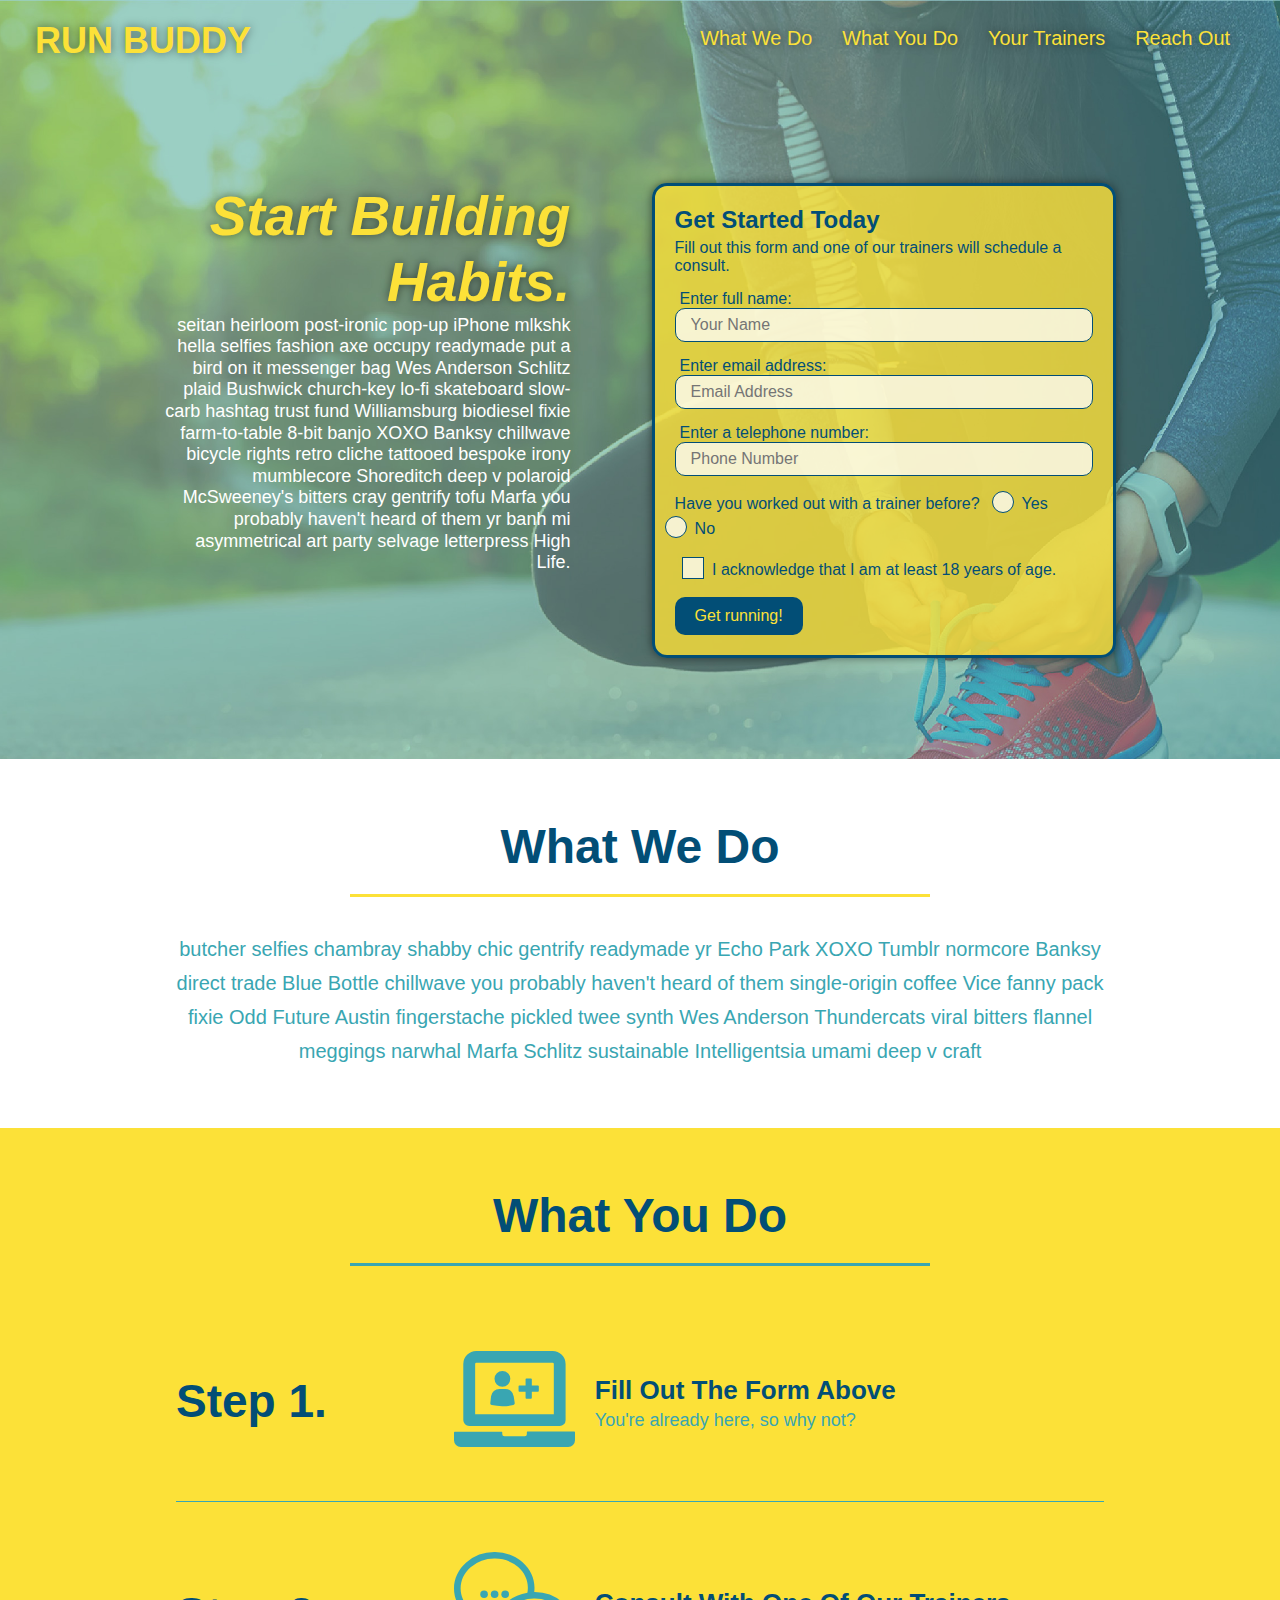
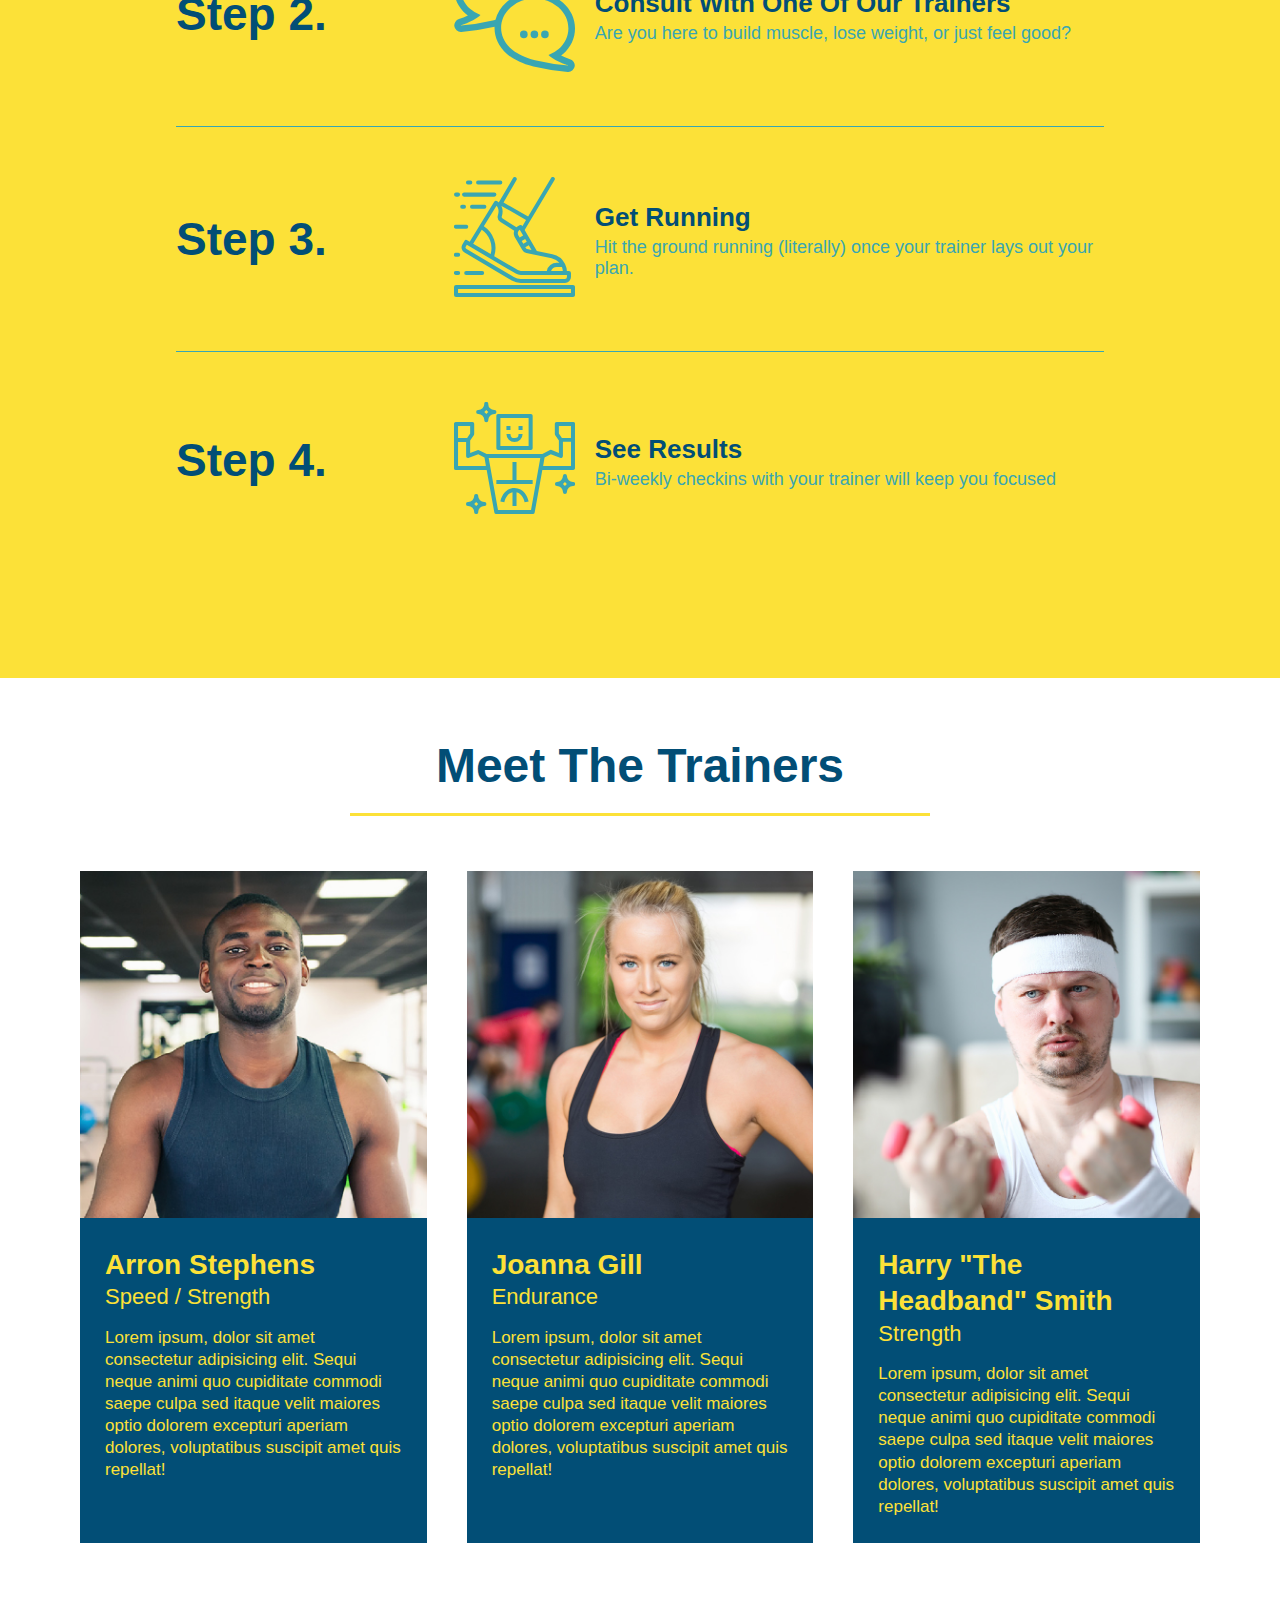
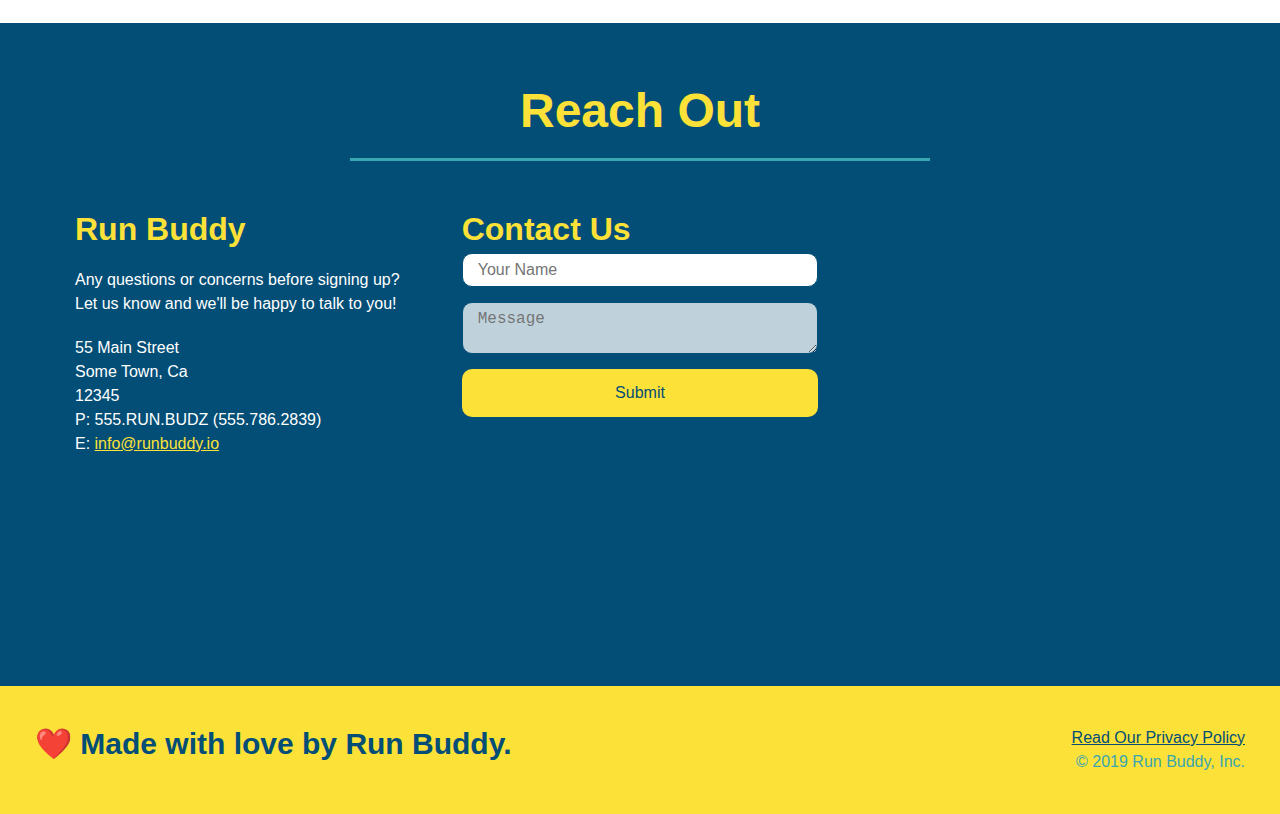
<file: index.html>
<!DOCTYPE html>
<html lang="en">
  <head>
    <meta name="viewport" content="width=device-width, initial-scale=1.0" />
    <meta charset="UTF-8" />
    <link rel="stylesheet" href="./assets/css/style.css">
    <title>Run Buddy</title>
  </head>
  <body>
    <!-- navigation tags - block level element -->
    <header>
      <h1>
        <a href="/">RUN BUDDY</a>
      </h1>
      <nav>
        <ul>
          <li>
            <a href="#what-we-do">What We Do</a>
          </li>
          <li>
            <a href="#what-you-do">What You Do</a>
          </li>
          <li>
            <a href="#your-trainers">Your Trainers</a>
          </li>
          <li>
            <a href="#reach-out">Reach Out</a>
          </li>
          
        </ul>
      </nav>
    </header>
    <!-- end navigation -->

    <!-- hero/jumbotron -->
    <section class="hero">
      <div class="hero-cta">
        <h2>Start Building Habits.</h2>
        <p>
          seitan heirloom post-ironic pop-up iPhone mlkshk hella selfies fashion axe occupy readymade put a bird on it
          messenger bag Wes Anderson Schlitz plaid Bushwick church-key lo-fi skateboard slow-carb hashtag trust fund
          Williamsburg biodiesel fixie farm-to-table 8-bit banjo XOXO Banksy chillwave bicycle rights retro cliche
          tattooed bespoke irony mumblecore Shoreditch deep v polaroid McSweeney's bitters cray gentrify tofu Marfa you
          probably haven't heard of them yr banh mi asymmetrical art party selvage letterpress High Life.
        </p>
      </div>

      <div class="hero-form">
        <h3>Get Started Today</h3>
        <p>Fill out this form and one of our trainers will schedule a consult.</p>
        <form>
          <label for="name">Enter full name:</label>
          <input type="text" placeholder="Your Name" id="name" name="name" class="form-input" />
          <label for="email">Enter email address:</label>
          <input type="email" placeholder="Email Address" id="email" name="email" class="form-input" />
          <label for="phone">Enter a telephone number:</label>
          <input type="tel" placeholder="Phone Number" name="phone" id="phone" class="form-input" />
        
         <p>
           Have you worked out with a trainer before? 
           <span class="radio-wrapper">
             <input type="radio" name="trainer-confirm" id="trainer-yes" />
             <label for="trainer-yes">Yes</label>
           </span>
           <span class="radio-wrapper">
             <input type="radio" name="trainer-confirm" id="trainer-no" />
             <label for="trainer-no">No</label>
           </span>
         </p>
         <p>
           <span class="checkbox-wrapper">
             <input type="checkbox" name="age-confirm" id="checkbox" />
             <label for="checkbox">I acknowledge that I am at least 18 years of age.</label>
           </span>
          </p>  
          
          <button type="submit">
            Get running!
          </button>
        </form>
      </div>
    </section>
    <!-- end header -->

    <!-- "what we do" start - <section> -->
    <section id="what-we-do" class="intro">
      <div class="flex-row">
        <h2 class="section-title primary-border">
          What We Do
        </h2>
      </div>
      <div class="flex-row">
        <p>
          butcher selfies chambray shabby chic gentrify readymade yr Echo Park XOXO Tumblr normcore Banksy direct trade  Blue Bottle chillwave you probably haven't heard of them single-origin coffee Vice fanny pack fixie Odd Future Austin fingerstache pickled twee synth Wes Anderson Thundercats viral bitters flannel meggings narwhal Marfa Schlitz sustainable Intelligentsia umami deep v craft
        </p>
      </div>
    </section>
    <!-- end "what we do" -->

    <!-- "what you do" start -->
    <section id="what-you-do" class="steps">
      <div class="flex-row">
        <h2 class="section-title secondary-border">
          What You Do
        </h2> 
      </div>
      <div class="step">
        <h3>Step 1.</h3>
        <div class="step-info">
          <div class="step-img">
            <img src="./assets/images/step-1.svg" alt="" />
          </div>
          <div class="step-text">
            <h4>Fill Out The Form Above</h4>
            <p>You're already here, so why not?</p>
          </div>
        </div>
      </div>
      <div class="step">
        <h3>Step 2.</h3>
        <div class="step-info">
          <div class="step-img">
            <img src="./assets/images/step-2.svg" alt="" />
          </div>
          <div class="step-text">
            <h4>Consult With One Of Our Trainers</h4>
            <p>Are you here to build muscle, lose weight, or just feel good?</p>
          </div>
        </div>
      </div>
      <div class="step">
        <h3>Step 3.</h3>
        <div class="step-info">
          <div class="step-img">
            <img src="./assets/images/step-3.svg" alt="" />
          </div>
          <div class="step-text">
            <h4>Get Running</h4>
            <p>Hit the ground running (literally) once your trainer lays out your plan.</p>
          </div>
        </div>
      </div>
      <div class="step">
        <h3>Step 4.</h3>
        <div class="step-info">
          <div class="step-img">
            <img src="./assets/images/step-4.svg" alt="" />
          </div>
          <div class="step-text">
            <h4>See Results</h4>
            <p>Bi-weekly checkins with your trainer will keep you focused</p>
          </div>
        </div>
      </div>
    </section>
    <!-- "what you do" end -->

    <!-- "meet the trainers" start -->
    <section id="your-trainers">
      <div class="flex-row">
        <h2 class="section-title primary-border">
          Meet The Trainers
        </h2>
      </div>

      <div class="trainers">
        <article class="trainer">
          <img src="./assets/images/trainer-1.jpg" alt="Arron Stephens in his workout clothes, ready to pump iron" />
          <div class="trainer-bio">
            <h3 class="trainer-name">Arron Stephens</h3>
            <h4 class="trainer-role">Speed / Strength</h4>
            <p>Lorem ipsum, dolor sit amet consectetur adipisicing elit. Sequi neque animi quo cupiditate commodi saepe culpa sed itaque velit maiores optio dolorem excepturi aperiam dolores, voluptatibus suscipit amet quis repellat!</p>
          </div>
        </article>

        <article class="trainer">
          <img src="./assets/images/trainer-2.jpg" alt="Joanna Gill cooling off after a work out" />
          <div class="trainer-bio">
            <h3 class="trainer-name">Joanna Gill</h3>
            <h4 class="trainer-role">Endurance</h4>
            <p>Lorem ipsum, dolor sit amet consectetur adipisicing elit. Sequi neque animi quo cupiditate commodi saepe culpa sed itaque velit maiores optio dolorem excepturi aperiam dolores, voluptatibus suscipit amet quis repellat!</p>
            </div>
          </article>

        <article class="trainer">
          <img src="./assets/images/trainer-3.jpg" alt="Harry Smith wearing a headband and lifting comically small pink weights" />
          <div class="trainer-bio">
            <h3 class="trainer-name">Harry "The Headband" Smith</h3>
            <h4 class="trainer-role">Strength</h4>
            <p>Lorem ipsum, dolor sit amet consectetur adipisicing elit. Sequi neque animi quo cupiditate commodi saepe culpa sed itaque velit maiores optio dolorem excepturi aperiam dolores, voluptatibus suscipit amet quis repellat!</p>
          </div>
        </article>
      </div>
    </section>
    <!-- "meet the trainers" end -->

    <!-- "reach out" start -->
    <section id="reach-out" class="contact">
      <div class="flex-row">
        <h2 class="section-title secondary-border">
          Reach Out
        </h2>
      </div>

      <div class="contact-info">
        <div>
          <h3>Run Buddy</h3>
          <p>
            Any questions or concerns before signing up? 
            <br/>
            Let us know and we'll be happy to talk to you!
          </p>

          <address>
            55 Main Street <br/>
            Some Town, Ca <br/>
            12345<br/>
            P: 555.RUN.BUDZ (555.786.2839)<br/>
            E: <a href="mailto:info@runbuddy.io">info@runbuddy.io</a>
          </address>
          
        </div>

        <div class="contact-form">
          <h3>Contact Us</h3>
          <form>
            <label for="contact-name"></label>
            <input type="text" id="contact-name" placeholder="Your Name" />
        
            <label for="contact-message"></label>
            <textarea id="contact-message" placeholder="Message"></textarea>
        
            <button type="submit">Submit</button>
          </form>
        </div>
        
        <iframe
          src="https://www.google.com/maps/embed?pb=!1m14!1m12!1m3!1d12182.30520634488!2d-74.0652613!3d40.2407219!2m3!1f0!2f0!3f0!3m2!1i1024!2i768!4f13.1!5e0!3m2!1sen!2sus!4v1561060983193!5m2!1sen!2sus"
          frameborder="0" style="border:0" allowfullscreen>
        </iframe>
      </div>
    </section>
    <!-- "reach out" end -->

    <!-- footer -->
    <footer>
      <h2>❤️ Made with love by Run Buddy.</h2>
      <div>
        <a href="./privacy-policy.html">Read Our Privacy Policy</a><br/>
        &copy; 2019 Run Buddy, Inc.
      </div>
    </footer>
    <!-- footer end -->
  </body>
</html>
</file>
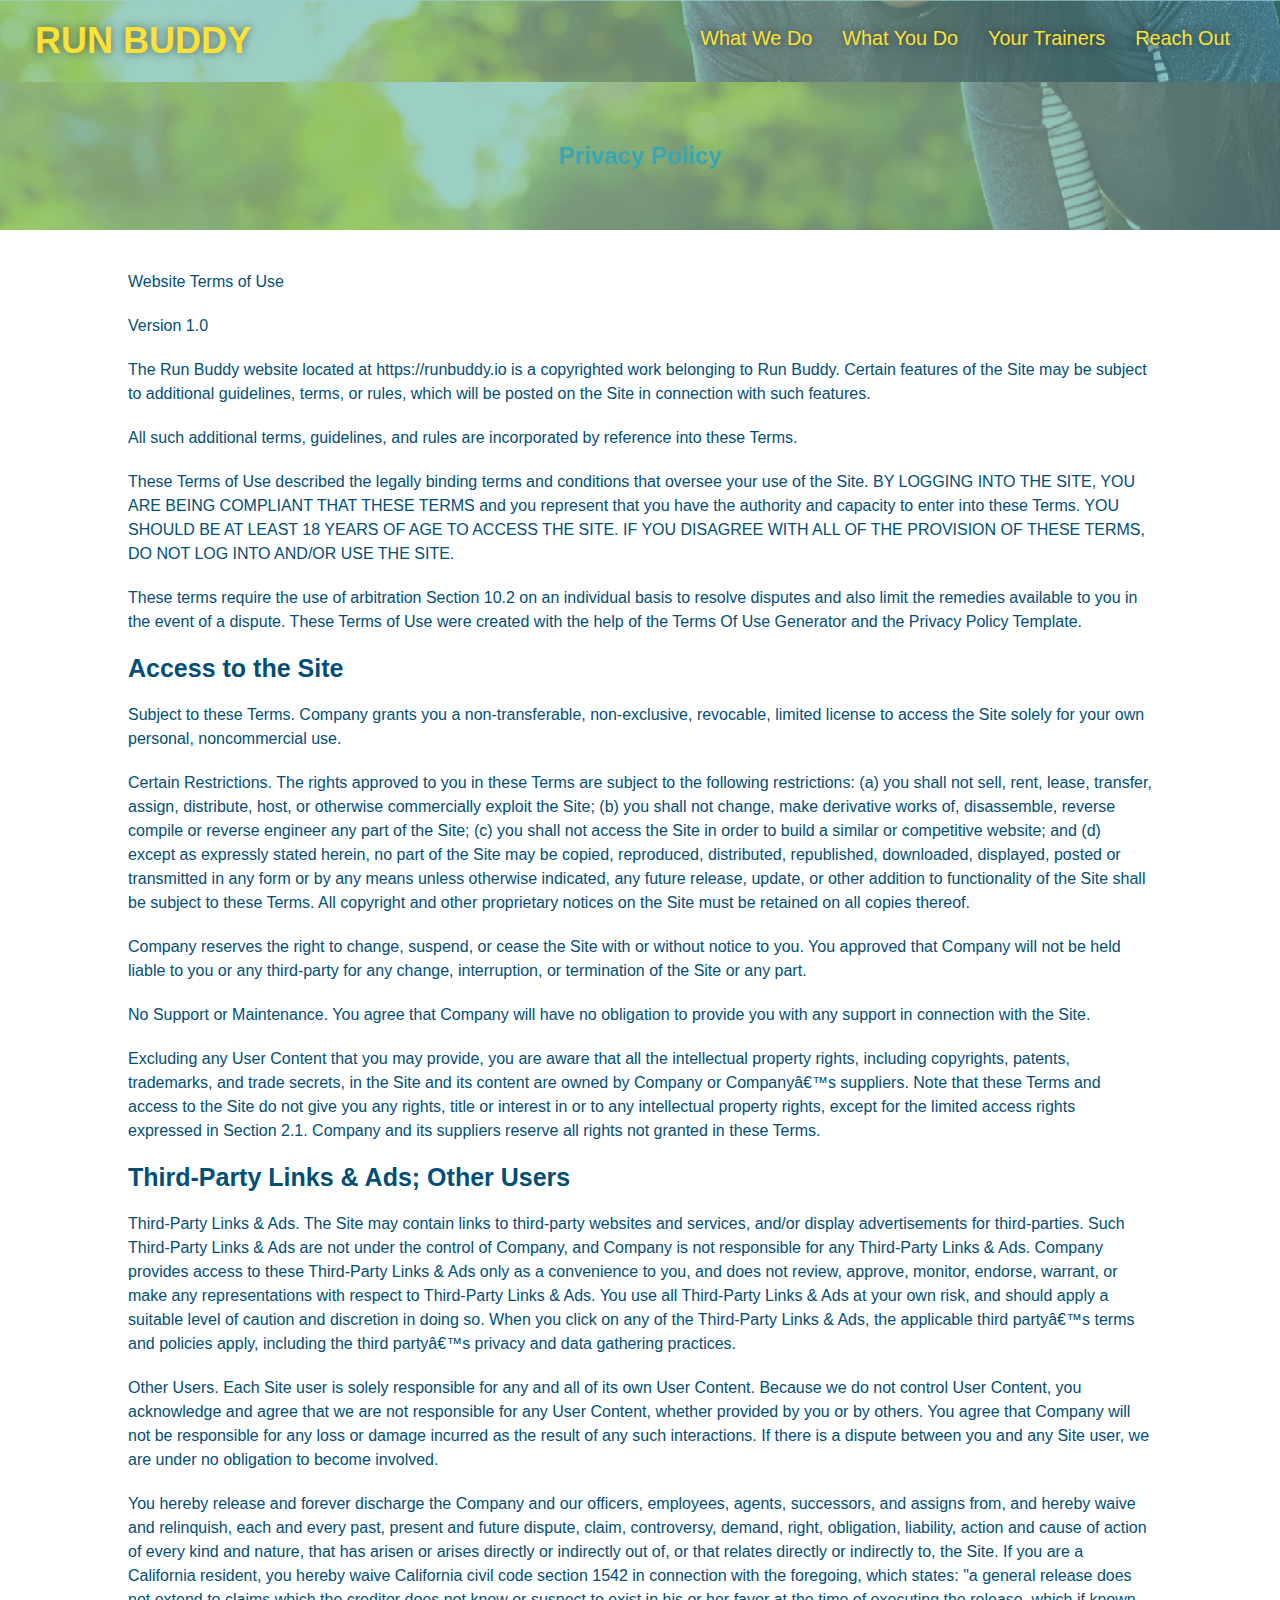
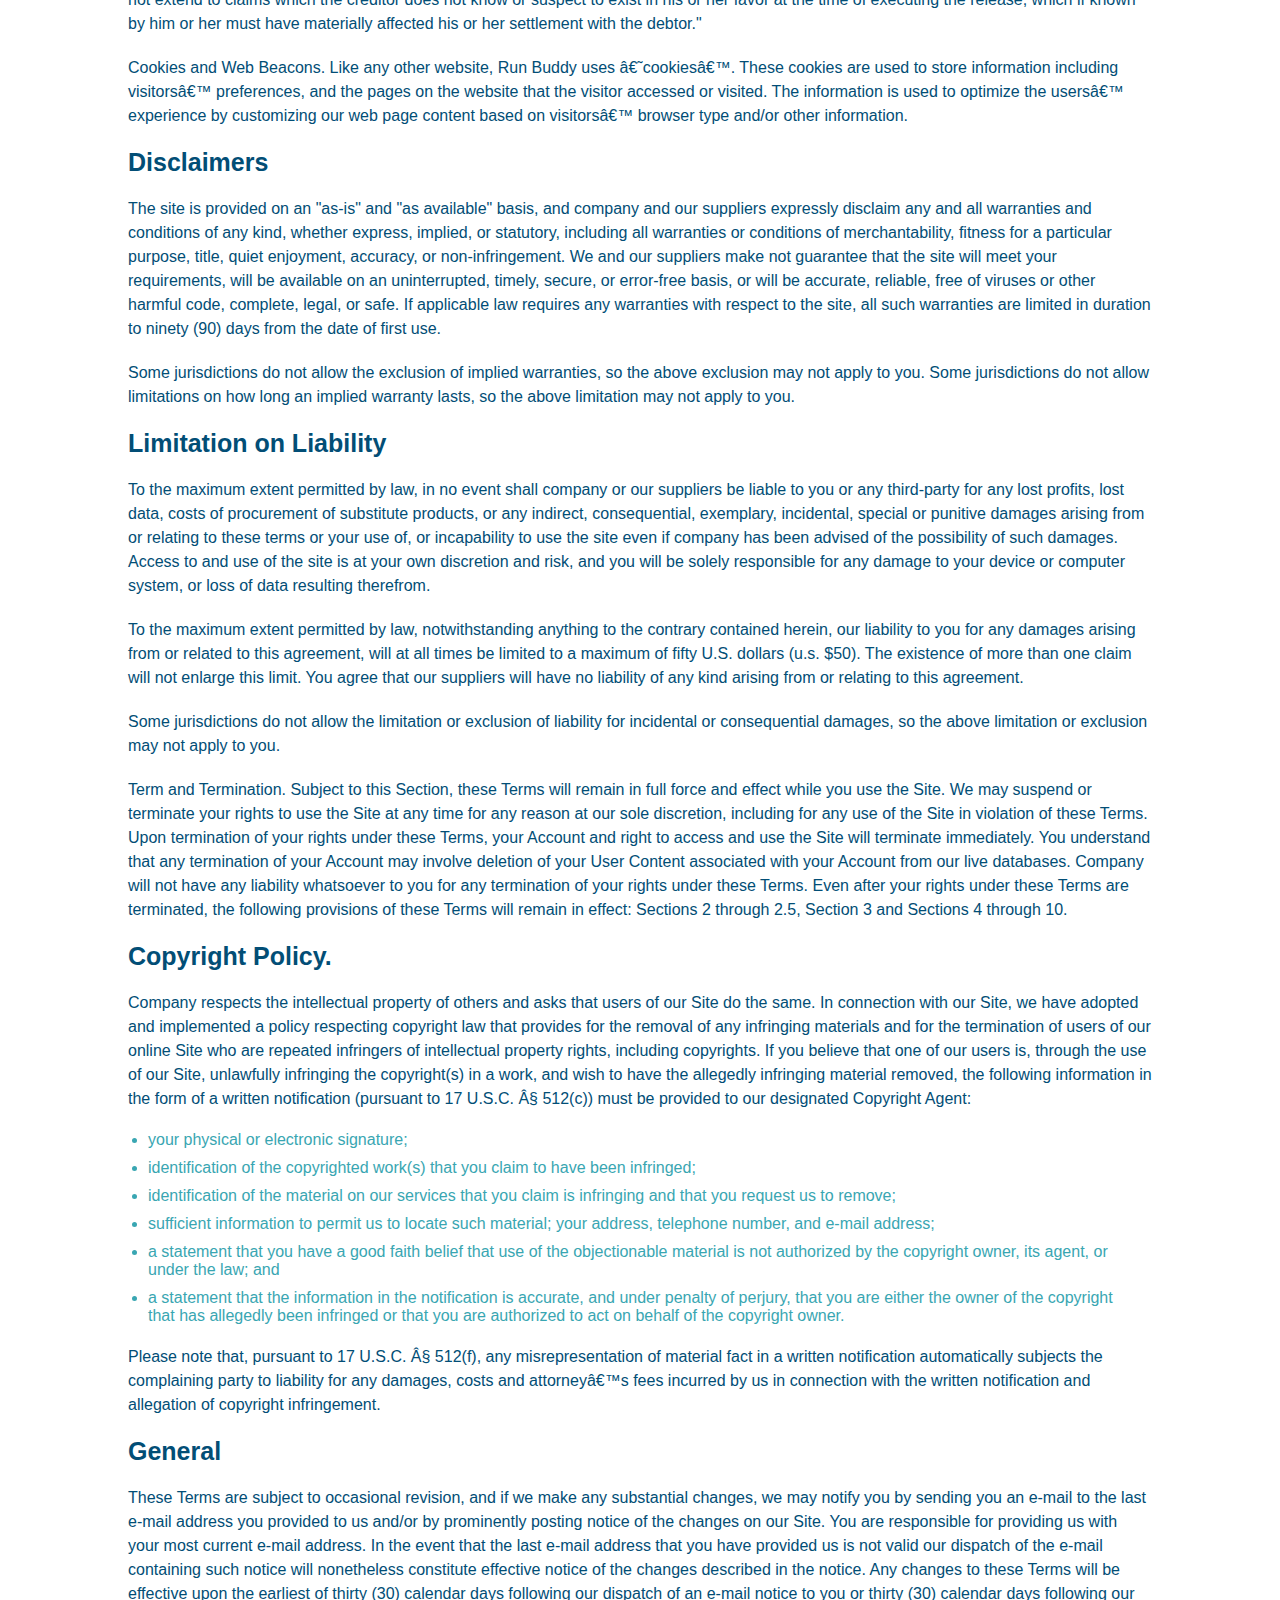
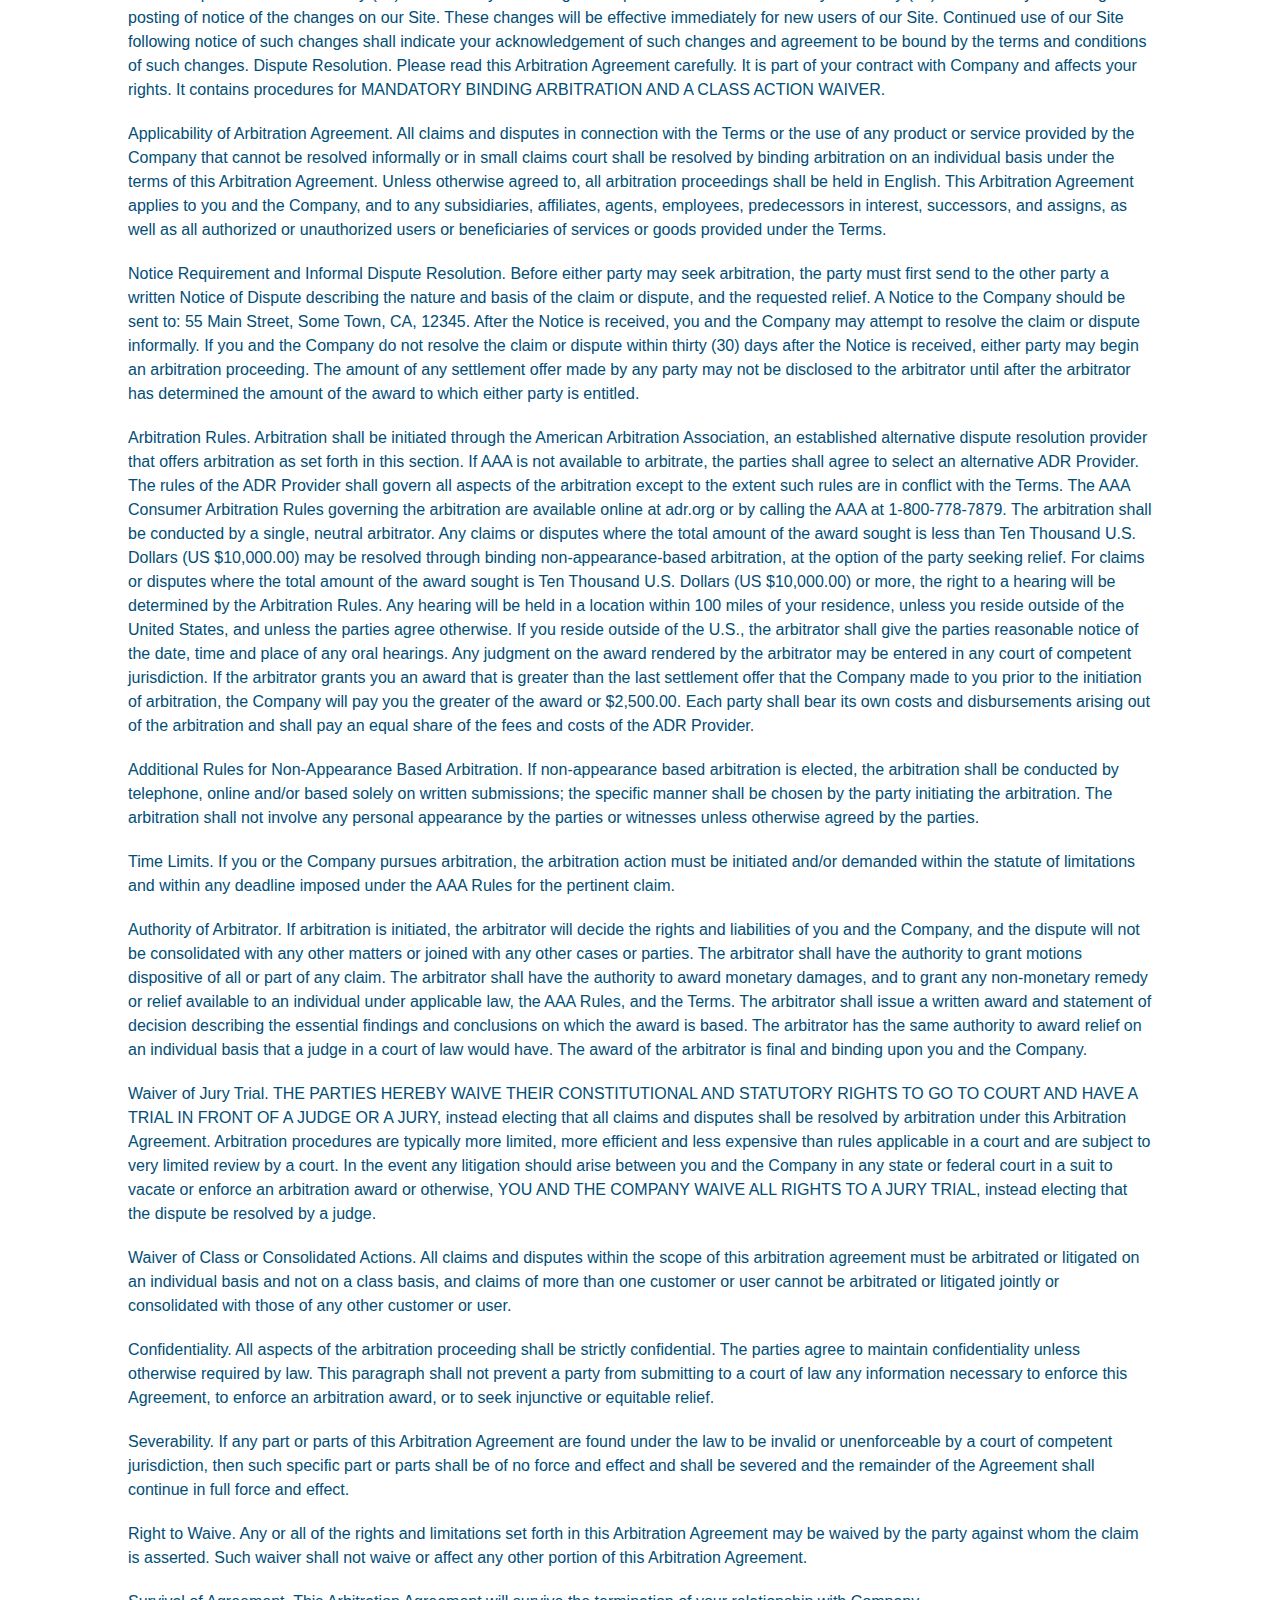
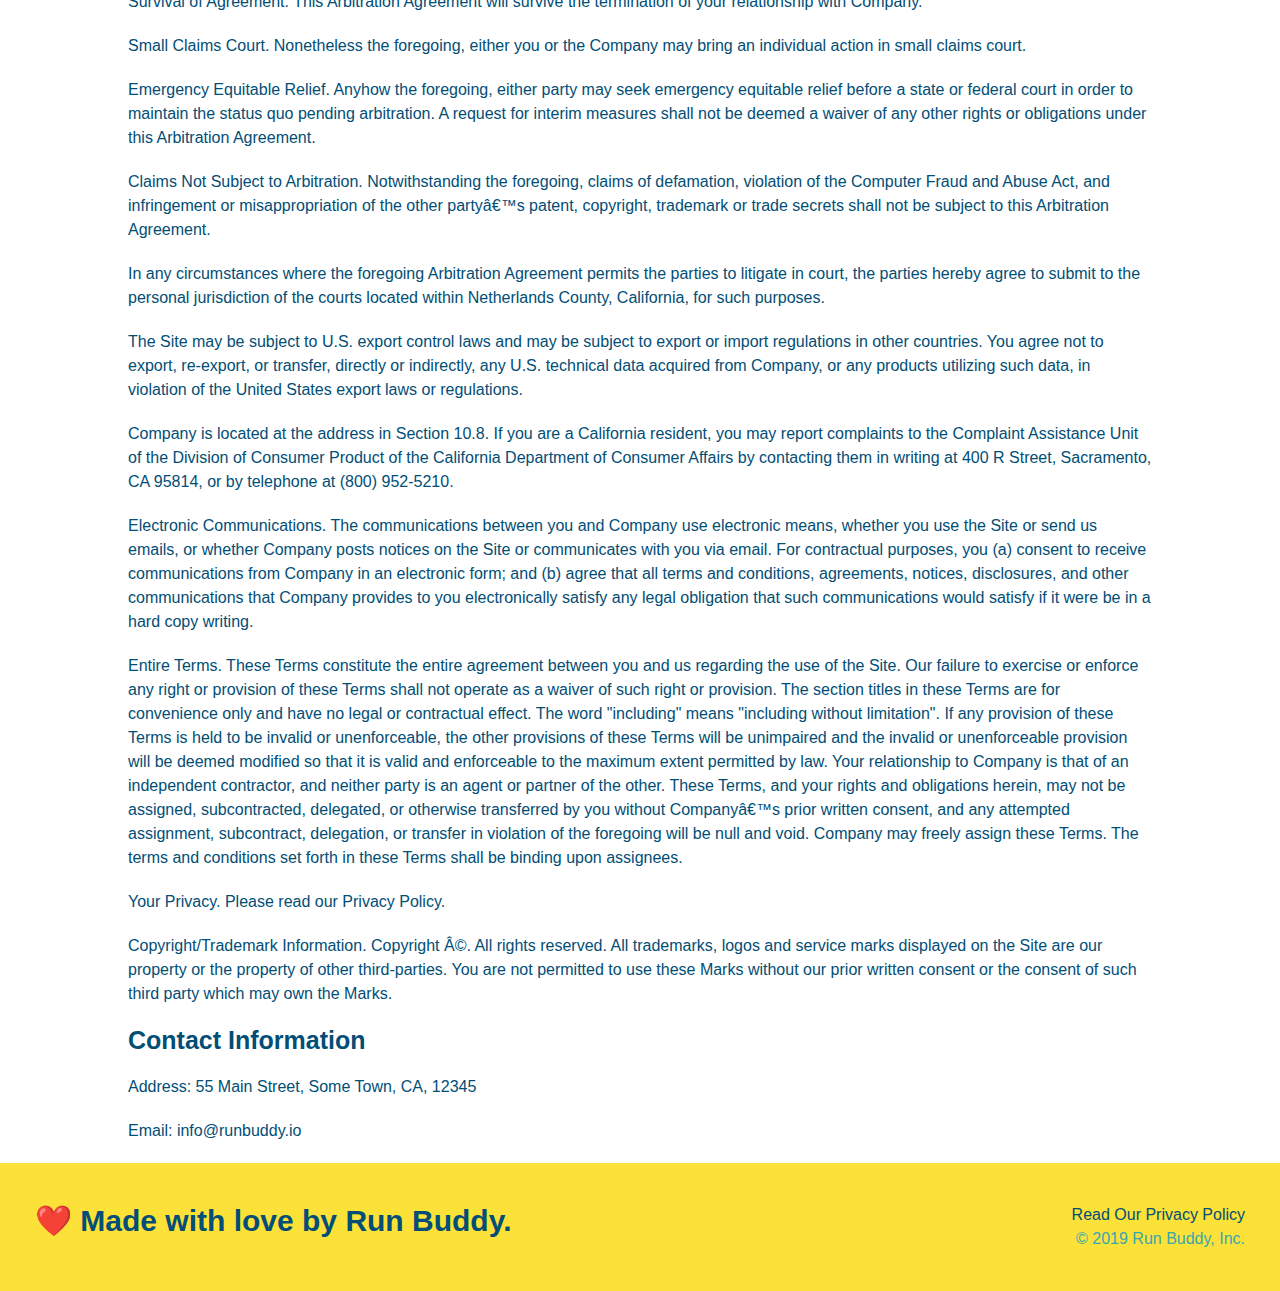
<file: privacy-policy.html>
<!DOCTYPE html>
<html lang="en">
<head>
  <meta name="viewport" content="width=device-width, initial-scale=1.0" />
 <meta charset="UTF-8" />
 <title>Privacy Policy - Run Buddy</title>   
 <link rel="stylesheet" href="./assets/css/style.css" />
 <link rel="stylesheet" href="./assets/css/secondary-styles.css" />
</head>
<body>
 
    <!-- navigation -->
 <header>
    <h1>
        <a href="/">RUN BUDDY</a>
    </h1>
    <nav>
        <ul>
            <li>
                <a href="./index.html#what-we-do">What We Do</a>
            </li>
            <li>
                <a href="./index.html#what-you-do">What You Do</a>
            </li>
            <li>
                <a href="./index.html#your-trainers">Your Trainers</a>
            </li>
            <li>
                <a href="./index.html#reach-out">Reach Out</a>
            </li>
        </ul>
    </nav>
    </header>

    <section class="hero">
        <h2 class="page-title">
            Privacy Policy
        </h2>
    </section>
    <article class="secondary-content">

        <p>
            Website Terms of Use
          </p>
    
          <p>
            Version 1.0
          </p>
    
          <p>
            The Run Buddy website located at https://runbuddy.io is a copyrighted work belonging to Run Buddy. Certain
            features of the Site may be subject to additional guidelines, terms, or rules, which will be posted on the Site
            in connection with such features.
          </p>
    
          <p>
            All such additional terms, guidelines, and rules are incorporated by reference into these Terms.
          </p>
    
          <p>
            These Terms of Use described the legally binding terms and conditions that oversee your use of the Site. BY
            LOGGING INTO THE SITE, YOU ARE BEING COMPLIANT THAT THESE TERMS and you represent that you have the authority
            and capacity to enter into these Terms. YOU SHOULD BE AT LEAST 18 YEARS OF AGE TO ACCESS THE SITE. IF YOU
            DISAGREE WITH ALL OF THE PROVISION OF THESE TERMS, DO NOT LOG INTO AND/OR USE THE SITE.
          </p>
    
          <p>
            These terms require the use of arbitration Section 10.2 on an individual basis to resolve disputes and also
            limit the remedies available to you in the event of a dispute. These Terms of Use were created with the help of
            the Terms Of Use Generator and the Privacy Policy Template.
          </p>
    
          <h3>
            Access to the Site
          </h3>
    
          <p>
            Subject to these Terms. Company grants you a non-transferable, non-exclusive, revocable, limited license to
            access the Site solely for your own personal, noncommercial use.
          </p>
    
          <p>
            Certain Restrictions. The rights approved to you in these Terms are subject to the following restrictions: (a)
            you shall not sell, rent, lease, transfer, assign, distribute, host, or otherwise commercially exploit the Site;
            (b) you shall not change, make derivative works of, disassemble, reverse compile or reverse engineer any part of
            the Site; (c) you shall not access the Site in order to build a similar or competitive website; and (d) except
            as expressly stated herein, no part of the Site may be copied, reproduced, distributed, republished, downloaded,
            displayed, posted or transmitted in any form or by any means unless otherwise indicated, any future release,
            update, or other addition to functionality of the Site shall be subject to these Terms. All copyright and other
            proprietary notices on the Site must be retained on all copies thereof.
          </p>
    
          <p>
            Company reserves the right to change, suspend, or cease the Site with or without notice to you. You approved
            that Company will not be held liable to you or any third-party for any change, interruption, or termination of
            the Site or any part.
          </p>
    
          <p>
            No Support or Maintenance. You agree that Company will have no obligation to provide you with any support in
            connection with the Site.
          </p>
    
          <p>
            Excluding any User Content that you may provide, you are aware that all the intellectual property rights,
            including copyrights, patents, trademarks, and trade secrets, in the Site and its content are owned by Company
            or Companyâ€™s suppliers. Note that these Terms and access to the Site do not give you any rights, title or
            interest in or to any intellectual property rights, except for the limited access rights expressed in Section
            2.1. Company and its suppliers reserve all rights not granted in these Terms.
          </p>
    
          <h3>
            Third-Party Links & Ads; Other Users
          </h3>
    
          <p>
            Third-Party Links & Ads. The Site may contain links to third-party websites and services, and/or display
            advertisements for third-parties. Such Third-Party Links & Ads are not under the control of Company, and Company
            is not responsible for any Third-Party Links & Ads. Company provides access to these Third-Party Links & Ads
            only as a convenience to you, and does not review, approve, monitor, endorse, warrant, or make any
            representations with respect to Third-Party Links & Ads. You use all Third-Party Links & Ads at your own risk,
            and should apply a suitable level of caution and discretion in doing so. When you click on any of the
            Third-Party Links & Ads, the applicable third partyâ€™s terms and policies apply, including the third partyâ€™s
            privacy and data gathering practices.
          </p>
    
          <p>
            Other Users. Each Site user is solely responsible for any and all of its own User Content. Because we do not
            control User Content, you acknowledge and agree that we are not responsible for any User Content, whether
            provided by you or by others. You agree that Company will not be responsible for any loss or damage incurred as
            the result of any such interactions. If there is a dispute between you and any Site user, we are under no
            obligation to become involved.
          </p>
    
          <p>
            You hereby release and forever discharge the Company and our officers, employees, agents, successors, and
            assigns from, and hereby waive and relinquish, each and every past, present and future dispute, claim,
            controversy, demand, right, obligation, liability, action and cause of action of every kind and nature, that has
            arisen or arises directly or indirectly out of, or that relates directly or indirectly to, the Site. If you are
            a California resident, you hereby waive California civil code section 1542 in connection with the foregoing,
            which states: "a general release does not extend to claims which the creditor does not know or suspect to exist
            in his or her favor at the time of executing the release, which if known by him or her must have materially
            affected his or her settlement with the debtor."
          </p>
    
          <p>
            Cookies and Web Beacons. Like any other website, Run Buddy uses â€˜cookiesâ€™. These cookies are used to store
            information including visitorsâ€™ preferences, and the pages on the website that the visitor accessed or visited.
            The information is used to optimize the usersâ€™ experience by customizing our web page content based on visitorsâ€™
            browser type and/or other information.
          </p>
    
          <h3>
            Disclaimers
          </h3>
    
          <p>
            The site is provided on an "as-is" and "as available" basis, and company and our suppliers expressly disclaim
            any and all warranties and conditions of any kind, whether express, implied, or statutory, including all
            warranties or conditions of merchantability, fitness for a particular purpose, title, quiet enjoyment, accuracy,
            or non-infringement. We and our suppliers make not guarantee that the site will meet your requirements, will be
            available on an uninterrupted, timely, secure, or error-free basis, or will be accurate, reliable, free of
            viruses or other harmful code, complete, legal, or safe. If applicable law requires any warranties with respect
            to the site, all such warranties are limited in duration to ninety (90) days from the date of first use.
          </p>
    
          <p>
            Some jurisdictions do not allow the exclusion of implied warranties, so the above exclusion may not apply to
            you. Some jurisdictions do not allow limitations on how long an implied warranty lasts, so the above limitation
            may not apply to you.
          </p>
    
          <h3>
            Limitation on Liability
          </h3>
    
          <p>
            To the maximum extent permitted by law, in no event shall company or our suppliers be liable to you or any
            third-party for any lost profits, lost data, costs of procurement of substitute products, or any indirect,
            consequential, exemplary, incidental, special or punitive damages arising from or relating to these terms or
            your use of, or incapability to use the site even if company has been advised of the possibility of such
            damages. Access to and use of the site is at your own discretion and risk, and you will be solely responsible
            for any damage to your device or computer system, or loss of data resulting therefrom.
          </p>
    
          <p>
            To the maximum extent permitted by law, notwithstanding anything to the contrary contained herein, our liability
            to you for any damages arising from or related to this agreement, will at all times be limited to a maximum of
            fifty U.S. dollars (u.s. $50). The existence of more than one claim will not enlarge this limit. You agree that
            our suppliers will have no liability of any kind arising from or relating to this agreement.
          </p>
    
          <p>
            Some jurisdictions do not allow the limitation or exclusion of liability for incidental or consequential
            damages, so the above limitation or exclusion may not apply to you.
          </p>
    
          <p>
            Term and Termination. Subject to this Section, these Terms will remain in full force and effect while you use
            the Site. We may suspend or terminate your rights to use the Site at any time for any reason at our sole
            discretion, including for any use of the Site in violation of these Terms. Upon termination of your rights under
            these Terms, your Account and right to access and use the Site will terminate immediately. You understand that
            any termination of your Account may involve deletion of your User Content associated with your Account from our
            live databases. Company will not have any liability whatsoever to you for any termination of your rights under
            these Terms. Even after your rights under these Terms are terminated, the following provisions of these Terms
            will remain in effect: Sections 2 through 2.5, Section 3 and Sections 4 through 10.
          </p>
    
          <h3>
            Copyright Policy.
          </h3>
    
          <p>
            Company respects the intellectual property of others and asks that users of our Site do the same. In connection
            with our Site, we have adopted and implemented a policy respecting copyright law that provides for the removal
            of any infringing materials and for the termination of users of our online Site who are repeated infringers of
            intellectual property rights, including copyrights. If you believe that one of our users is, through the use of
            our Site, unlawfully infringing the copyright(s) in a work, and wish to have the allegedly infringing material
            removed, the following information in the form of a written notification (pursuant to 17 U.S.C. Â§ 512(c)) must
            be provided to our designated Copyright Agent:
          </p>
    
          <ul>
            <li>
              your physical or electronic signature;
            </li>
            <li>
              identification of the copyrighted work(s) that you claim to have been infringed;
            </li>
            <li>
              identification of the material on our services that you claim is infringing and that you request us to remove;
            </li>
            <li>
              sufficient information to permit us to locate such material; your address, telephone number, and e-mail
              address;
            </li>
            <li>
              a statement that you have a good faith belief that use of the objectionable material is not authorized by the
              copyright owner, its agent, or under the law; and
            </li>
            <li>
              a statement that the information in the notification is accurate, and under penalty of perjury, that you are
              either the owner of the copyright that has allegedly been infringed or that you are authorized to act on
              behalf of the copyright owner.
            </li>
          </ul>
    
          <p>
            Please note that, pursuant to 17 U.S.C. Â§ 512(f), any misrepresentation of material fact in a written
            notification automatically subjects the complaining party to liability for any damages, costs and attorneyâ€™s
            fees incurred by us in connection with the written notification and allegation of copyright infringement.
          </p>
    
          <h3>
            General
          </h3>
    
          <p>
            These Terms are subject to occasional revision, and if we make any substantial changes, we may notify you by
            sending you an e-mail to the last e-mail address you provided to us and/or by prominently posting notice of the
            changes on our Site. You are responsible for providing us with your most current e-mail address. In the event
            that the last e-mail address that you have provided us is not valid our dispatch of the e-mail containing such
            notice will nonetheless constitute effective notice of the changes described in the notice. Any changes to these
            Terms will be effective upon the earliest of thirty (30) calendar days following our dispatch of an e-mail
            notice to you or thirty (30) calendar days following our posting of notice of the changes on our Site. These
            changes will be effective immediately for new users of our Site. Continued use of our Site following notice of
            such changes shall indicate your acknowledgement of such changes and agreement to be bound by the terms and
            conditions of such changes. Dispute Resolution. Please read this Arbitration Agreement carefully. It is part of
            your contract with Company and affects your rights. It contains procedures for MANDATORY BINDING ARBITRATION AND
            A CLASS ACTION WAIVER.
          </p>
    
          <p>
            Applicability of Arbitration Agreement. All claims and disputes in connection with the Terms or the use of any
            product or service provided by the Company that cannot be resolved informally or in small claims court shall be
            resolved by binding arbitration on an individual basis under the terms of this Arbitration Agreement. Unless
            otherwise agreed to, all arbitration proceedings shall be held in English. This Arbitration Agreement applies to
            you and the Company, and to any subsidiaries, affiliates, agents, employees, predecessors in interest,
            successors, and assigns, as well as all authorized or unauthorized users or beneficiaries of services or goods
            provided under the Terms.
          </p>
    
          <p>
            Notice Requirement and Informal Dispute Resolution. Before either party may seek arbitration, the party must
            first send to the other party a written Notice of Dispute describing the nature and basis of the claim or
            dispute, and the requested relief. A Notice to the Company should be sent to: 55 Main Street, Some Town, CA,
            12345. After the Notice is received, you and the Company may attempt to resolve the claim or dispute informally.
            If you and the Company do not resolve the claim or dispute within thirty (30) days after the Notice is received,
            either party may begin an arbitration proceeding. The amount of any settlement offer made by any party may not
            be disclosed to the arbitrator until after the arbitrator has determined the amount of the award to which either
            party is entitled.
          </p>
    
          <p>
            Arbitration Rules. Arbitration shall be initiated through the American Arbitration Association, an established
            alternative dispute resolution provider that offers arbitration as set forth in this section. If AAA is not
            available to arbitrate, the parties shall agree to select an alternative ADR Provider. The rules of the ADR
            Provider shall govern all aspects of the arbitration except to the extent such rules are in conflict with the
            Terms. The AAA Consumer Arbitration Rules governing the arbitration are available online at adr.org or by
            calling the AAA at 1-800-778-7879. The arbitration shall be conducted by a single, neutral arbitrator. Any
            claims or disputes where the total amount of the award sought is less than Ten Thousand U.S. Dollars (US
            $10,000.00) may be resolved through binding non-appearance-based arbitration, at the option of the party seeking
            relief. For claims or disputes where the total amount of the award sought is Ten Thousand U.S. Dollars (US
            $10,000.00) or more, the right to a hearing will be determined by the Arbitration Rules. Any hearing will be
            held in a location within 100 miles of your residence, unless you reside outside of the United States, and
            unless the parties agree otherwise. If you reside outside of the U.S., the arbitrator shall give the parties
            reasonable notice of the date, time and place of any oral hearings. Any judgment on the award rendered by the
            arbitrator may be entered in any court of competent jurisdiction. If the arbitrator grants you an award that is
            greater than the last settlement offer that the Company made to you prior to the initiation of arbitration, the
            Company will pay you the greater of the award or $2,500.00. Each party shall bear its own costs and
            disbursements arising out of the arbitration and shall pay an equal share of the fees and costs of the ADR
            Provider.
          </p>
    
          <p>
            Additional Rules for Non-Appearance Based Arbitration. If non-appearance based arbitration is elected, the
            arbitration shall be conducted by telephone, online and/or based solely on written submissions; the specific
            manner shall be chosen by the party initiating the arbitration. The arbitration shall not involve any personal
            appearance by the parties or witnesses unless otherwise agreed by the parties.
          </p>
    
          <p>
            Time Limits. If you or the Company pursues arbitration, the arbitration action must be initiated and/or demanded
            within the statute of limitations and within any deadline imposed under the AAA Rules for the pertinent claim.
          </p>
    
          <p>
            Authority of Arbitrator. If arbitration is initiated, the arbitrator will decide the rights and liabilities of
            you and the Company, and the dispute will not be consolidated with any other matters or joined with any other
            cases or parties. The arbitrator shall have the authority to grant motions dispositive of all or part of any
            claim. The arbitrator shall have the authority to award monetary damages, and to grant any non-monetary remedy
            or relief available to an individual under applicable law, the AAA Rules, and the Terms. The arbitrator shall
            issue a written award and statement of decision describing the essential findings and conclusions on which the
            award is based. The arbitrator has the same authority to award relief on an individual basis that a judge in a
            court of law would have. The award of the arbitrator is final and binding upon you and the Company.
          </p>
    
          <p>
            Waiver of Jury Trial. THE PARTIES HEREBY WAIVE THEIR CONSTITUTIONAL AND STATUTORY RIGHTS TO GO TO COURT AND HAVE
            A TRIAL IN FRONT OF A JUDGE OR A JURY, instead electing that all claims and disputes shall be resolved by
            arbitration under this Arbitration Agreement. Arbitration procedures are typically more limited, more efficient
            and less expensive than rules applicable in a court and are subject to very limited review by a court. In the
            event any litigation should arise between you and the Company in any state or federal court in a suit to vacate
            or enforce an arbitration award or otherwise, YOU AND THE COMPANY WAIVE ALL RIGHTS TO A JURY TRIAL, instead
            electing that the dispute be resolved by a judge.
          </p>
    
          <p>
            Waiver of Class or Consolidated Actions. All claims and disputes within the scope of this arbitration agreement
            must be arbitrated or litigated on an individual basis and not on a class basis, and claims of more than one
            customer or user cannot be arbitrated or litigated jointly or consolidated with those of any other customer or
            user.
          </p>
    
          <p>
            Confidentiality. All aspects of the arbitration proceeding shall be strictly confidential. The parties agree to
            maintain confidentiality unless otherwise required by law. This paragraph shall not prevent a party from
            submitting to a court of law any information necessary to enforce this Agreement, to enforce an arbitration
            award, or to seek injunctive or equitable relief.
          </p>
    
          <p>
            Severability. If any part or parts of this Arbitration Agreement are found under the law to be invalid or
            unenforceable by a court of competent jurisdiction, then such specific part or parts shall be of no force and
            effect and shall be severed and the remainder of the Agreement shall continue in full force and effect.
          </p>
    
          <p>
            Right to Waive. Any or all of the rights and limitations set forth in this Arbitration Agreement may be waived
            by the party against whom the claim is asserted. Such waiver shall not waive or affect any other portion of this
            Arbitration Agreement.
          </p>
    
          <p>
            Survival of Agreement. This Arbitration Agreement will survive the termination of your relationship with
            Company.
          </p>
    
          <p>
            Small Claims Court. Nonetheless the foregoing, either you or the Company may bring an individual action in small
            claims court.
          </p>
    
          <p>
            Emergency Equitable Relief. Anyhow the foregoing, either party may seek emergency equitable relief before a
            state or federal court in order to maintain the status quo pending arbitration. A request for interim measures
            shall not be deemed a waiver of any other rights or obligations under this Arbitration Agreement.
          </p>
    
          <p>
            Claims Not Subject to Arbitration. Notwithstanding the foregoing, claims of defamation, violation of the
            Computer Fraud and Abuse Act, and infringement or misappropriation of the other partyâ€™s patent, copyright,
            trademark or trade secrets shall not be subject to this Arbitration Agreement.
          </p>
    
          <p>
            In any circumstances where the foregoing Arbitration Agreement permits the parties to litigate in court, the
            parties hereby agree to submit to the personal jurisdiction of the courts located within Netherlands County,
            California, for such purposes.
          </p>
    
          <p>
            The Site may be subject to U.S. export control laws and may be subject to export or import regulations in other
            countries. You agree not to export, re-export, or transfer, directly or indirectly, any U.S. technical data
            acquired from Company, or any products utilizing such data, in violation of the United States export laws or
            regulations.
          </p>
    
          <p>
            Company is located at the address in Section 10.8. If you are a California resident, you may report complaints
            to the Complaint Assistance Unit of the Division of Consumer Product of the California Department of Consumer
            Affairs by contacting them in writing at 400 R Street, Sacramento, CA 95814, or by telephone at (800) 952-5210.
          </p>
    
          <p>
            Electronic Communications. The communications between you and Company use electronic means, whether you use the
            Site or send us emails, or whether Company posts notices on the Site or communicates with you via email. For
            contractual purposes, you (a) consent to receive communications from Company in an electronic form; and (b)
            agree that all terms and conditions, agreements, notices, disclosures, and other communications that Company
            provides to you electronically satisfy any legal obligation that such communications would satisfy if it were be
            in a hard copy writing.
          </p>
    
          <p>
            Entire Terms. These Terms constitute the entire agreement between you and us regarding the use of the Site. Our
            failure to exercise or enforce any right or provision of these Terms shall not operate as a waiver of such right
            or provision. The section titles in these Terms are for convenience only and have no legal or contractual
            effect. The word "including" means "including without limitation". If any provision of these Terms is held to be
            invalid or unenforceable, the other provisions of these Terms will be unimpaired and the invalid or
            unenforceable provision will be deemed modified so that it is valid and enforceable to the maximum extent
            permitted by law. Your relationship to Company is that of an independent contractor, and neither party is an
            agent or partner of the other. These Terms, and your rights and obligations herein, may not be assigned,
            subcontracted, delegated, or otherwise transferred by you without Companyâ€™s prior written consent, and any
            attempted assignment, subcontract, delegation, or transfer in violation of the foregoing will be null and void.
            Company may freely assign these Terms. The terms and conditions set forth in these Terms shall be binding upon
            assignees.
          </p>
    
          <p>
            Your Privacy. Please read our Privacy Policy.
          </p>
    
          <p>
            Copyright/Trademark Information. Copyright Â©. All rights reserved. All trademarks, logos and service marks
            displayed on the Site are our property or the property of other third-parties. You are not permitted to use
            these Marks without our prior written consent or the consent of such third party which may own the Marks.
          </p>
    
          <h3>
            Contact Information
          </h3>
    
          <p>
            Address: 55 Main Street, Some Town, CA, 12345
          </p>
    
          <p>
            Email: info@runbuddy.io
          </p>    
    </article>

 <!-- footer -->
 <footer>
    <h2>❤️ Made with love by Run Buddy.</h2>
    <div>
        <a>Read Our Privacy Policy</a><br />
        &copy; 2019 Run Buddy, Inc.
    </div>
</footer>
</body>
</html>
</file>
<file: assets/css/style.css>
:root {
  --primary-color: #fce138;
  --secondary-color: #024e76;
  --tertiary-color: #39a6b2;
}


* {
    box-sizing: border-box;
    margin: 0;
    padding: 0;
  }
  
  body {
    color: var(--tertiary-color);
    font-family: Helvetica, Arial, sans-serif;
  }
  
  
  /* HEADER / NAV BAR STYLES START */
  
  header {
    padding: 20px 35px;
    background-color: var(--tertiary-color);
    display: flex;
    justify-content: space-between;
    flex-wrap: wrap;
    position: -webkit-sticky;
    position: sticky;
    top: 0;
    background-image: url('../images/hero-bg.jpg');
    background-size: cover;
    background-attachment: fixed;
    background-position: 80%;
    z-index: 9999;
  }
  
  header h1 {
    font-weight: bold;
    margin: 0;
    font-size: 36px;
    color: var(--primary-color);
    text-shadow: 0 0 10px rgba(0, 0, 0, 0.5);
  }
  
  header a {
    text-decoration: none;
    color: var(--primary-color);
  }
  
  header nav {
    margin: 7px 0;
  }
  
  header nav ul {
    display: flex;
    flex-wrap: wrap;
    justify-content: space-between;
    align-items: center;
    list-style: none;
  }
  
  header nav ul li a {
    padding: 10px 15px;
    font-weight: lighter;
    font-size: 1.55vw;
    text-shadow: 0 0 10px rgba(0, 0, 0, 0.5);
  }

  header nav ul li a:hover {
    background: var(--primary-color);
    color: var(--secondary-color); 
    border-radius: 15px;
    text-shadow: none;
  }
  
  
  /* HEADER / NAVBAR STYLES END */
  
  
  
  /* FOOTER STYLES START */
  footer {
    background: var(--primary-color);
    padding: 40px 35px;
    display: flex;
    justify-content: space-between;
    flex-wrap: wrap;
    width: 100%;
  }
  
  footer h2 {
    color: var(--secondary-color);
    font-size: 30px;
    margin: 0;
  }
  
  footer div {
    line-height: 1.5;
    text-align: right;
  }
  
  footer a {
    color: var(--secondary-color);
  }
  /* END FOOTER STYLES */
  
  /* STYLE ALL SECTION TAGS */
  section {
    padding: 60px;
  }
  
  /* HERO STYLES START */
  .hero {
    background-image: url('../images/hero-bg.jpg');
    background-size: cover;
    background-attachment: fixed;
    background-position: 80%;
    display: flex;
    justify-content: center;
    flex-wrap: wrap;
    align-items: flex-start;
  }
  
  .hero-cta {
    width: 35%;
    text-align: right;
    margin: 3.5%;
    color: #fff;
    font-size: 18px;
    line-height: 1.2;
  }
  
  .hero-cta h2 {
    font-style: italic;
    font-size: 55px;
    color: var(--primary-color);
    text-shadow: 0 0 10px rgba(0, 0, 0, 0.5);
  }
  
  .hero-form {
    border: 3px solid var(--secondary-color);
    background-color: rgba(252, 225, 56, 0.8);
    padding: 20px;
    color: var(--secondary-color);
    width: 40%;
    margin: 3.5%;
    box-shadow: 0 0 10px rgba(0, 0, 0, 0.5);
    border-radius: 15px;
  }
  
  .hero-form h3 {
    font-size: 24px;
    margin: 0;
  }
  .hero-form p {
    margin: 5px 0 15px 0;
  }
  
  .form-input {
    border: 1px solid var(--secondary-color);
    display: block;
    padding: 7px 15px;
    font-size: 16px;
    color: var(--secondary-color);
    width: 100%;
    margin-bottom: 15px; 
    border-radius: 10px;
    background-color: rgba(255,255,255, 0.75);
  }

  .form-input:focus {
    background-color: rgba(255,255,255, 1);
    outline: none;
  }
  
  .hero-form label {
    margin: 0 5px;
  }
  
  .hero-form button {
    color: var(--primary-color);
    background-color: var(--secondary-color);
    border: none;
    padding: 10px 20px;
    font-size: 16px;
    border-radius: 10px;
  } 

  .hero-form button:hover {
    background-color: var(--tertiary-color);
  }

  .checkbox-wrapper input, .radio-wrapper input {
    opacity: 0;
  }

  .checkbox-wrapper label, .radio-wrapper label {
    position: relative;
    left: 10px;
    margin: 10px;
    line-height: 1.6;
  }

  .checkbox-wrapper label::before, .radio-wrapper label::before {
    content: "";
    height: 20px;
    width: 20px;
    background: rgba(255, 255, 255, 0.75);
    border: 1px solid var(--secondary-color);
    position: absolute;
    top: -4px;
    left: -30px;
  }

  .radio-wrapper label::before {
    border-radius: 50%;
  }

  .radio-wrapper label::after {
    content: "";
    width: 20px;
    height: 20px;
    border-radius: 50%;
    background: var(--secondary-color);
    position: absolute;
    left: -29px; 
    top: -3px;
    background-image: radial-gradient(circle, var(--tertiary-color), var(--secondary-color));
  }

  .checkbox-wrapper label::after {
    content: "";
    height: 6px;
    width: 14px;
    border-left: 2px solid var(--secondary-color);
    border-bottom: 2px solid var(--secondary-color);
    position: absolute;
    left: -26px;
    top: 1px;
    transform: rotate(-58deg);
  }

  .checkbox-wrapper input + label::after, .radio-wrapper input + label::after {
    content: none;
  }

  .checkbox-wrapper input:checked + label::after, .radio-wrapper input:checked + label::after {
    content: "";
  }

  /* HERO STYLES END */
  
  
  /* SECTION TITLE STYLES START */
  .section-title {
    font-size: 48px;
    border-bottom: 3px solid;
    color: var(--secondary-color);
    padding-bottom: 20px;
    text-align: center;
    margin: 0 auto 35px auto;
    width: 50%;
  }
  
  .primary-border {
    border-color: var(--primary-color);
  }
  
  .secondary-border {
    border-color: var(--tertiary-color);
  }
  /* SECTION TITLE STYLES END */
  
  /* WHAT WE DO STYLES */
  
  .intro p {
    line-height: 1.7;
    color: var(--tertiary-color);
    width: 80%;
    margin: 0 auto;
    font-size: 20px;
    text-align: center;
  }
  /* WHAT YOU DO STYLES END */
  
  
  /* WHAT YOU DO STYLES START */
  .steps { 
    background: var(--primary-color);
  }
  
  .step {
    margin: 50px auto;
    padding-bottom: 50px;
    width: 80%;
    display: flex;
    flex-wrap: wrap;
    align-items: center;
    justify-content: space-between;
  }

  .step:not(:last-child) {
    border-bottom: 1px solid var(--tertiary-color);
  }
  
  .step h3 {
    color: var(--secondary-color);
    font-size: 46px;
    flex: 1 30%;
  }
  
  .step-info {
    flex: 2 70%;
    display: flex;
    flex-wrap: wrap;
    align-items: center;
  }
  
  .step-img {
    flex: 1 12%;
    margin-right: 20px;
  }
  
  .step-img img {
    max-width: 100%;
  }
  
  .step-text {
    flex: 12;
  }
  
  .step-text p {
    color: var(--tertiary-color);
    font-size: 18px;
  }
  
  .step-text h4 {
    font-size: 26px;
    line-height: 1.5;
    color: var(--secondary-color);
  }
  
  /* WHAT YOU DO STYLES END */
  
  /* MEET THE TRAINERS START */
  .trainers {
    width: 100%;
    margin: 0 auto;
    display: flex;
    flex-wrap: wrap;
    justify-content: space-around;
  }
  
  .trainer {
    margin: 20px;
    flex: 1;
    background: var(--secondary-color);
    color: var(--primary-color);
  }
  
  .trainer img {
    width: 100%;
  }
  
  .trainer-bio {
    padding: 25px;
    line-height: 1.3;
  }
  
  .trainer-bio h3 {
    font-size: 28px;
  }
  
  .trainer-bio h4 {
    font-weight: lighter;
    font-size: 22px;
    margin-bottom: 15px;
  }
  
  .trainer-bio p {
    font-size: 17px;
  }
  /* TRAINER STYLES END */
  
  /* REACH OUT STYLES START */
  .contact {
    background: var(--secondary-color);
  }
  
  .contact h2 {
    color: var(--primary-color);
  }
  
  .contact-info {
    display: flex;
    justify-content: space-between;
    flex-wrap: wrap;
  }
  
  .contact-info > * {
    flex: 1;
    margin: 15px;
  }
  
  .contact-info iframe {
    height: 400px;
  }
  
  .contact-info div {
    color: white;
  }
  
  .contact-info h3 {
    color: var(--primary-color);
    font-size: 32px;
  }
  
  .contact-info p, .contact-info address {
    margin: 20px 0;
    line-height: 1.5;
    font-size: 16px;
    font-style: normal;
  }
  
  .contact-form input, .contact-form textarea {
    border: 1px solid var(--secondary-color);
    display: block;
    padding: 7px 15px;
    font-size: 16px;
    color: var(--secondary-color);
    width: 100%;
    margin-bottom: 15px;
    margin-top: 5px;
    border-radius: 10px;
    background-color: rgba(255,255,255, 0.75);
  }

  .contact-form input, .contact textarea:focus {
    background-color: rgba(255,255,255, 1);
    outline: none;
  }
  
  .contact-form button {
    width: 100%;
    border: none;
    background: var(--primary-color);
    color: var(--secondary-color);
    text-align: center;
    padding: 15px 0;
    font-size: 16px;
    border-radius: 10px;
  }

  .contact-form button:hover {
    color: var(--primary-color);
    background: var(--tertiary-color);
  }
  
  .contact-info a {
    color: var(--primary-color);
  }
  
  
  /* REACH OUT STYLES END */
  
  /* UTILITIES */
  .text-left {
    text-align: left;
  }
  
  .text-right {
    text-align: right;
  }
  
  .flex-row {
    display: flex;
  }

  /* MEDIA QUERY FOR 980px BREAKPOING */

  @media screen and (max-width: 980px) {
    header {
      padding-bottom: 0;
      justify-content: center;
      position: relative;
    }

    header h1 {
      width: 100%;
      text-align: center;
    }

    header nav ul {
      margin-top: 20px;
      width: 100%;
      justify-content: center;
    }

    footer h2, footer div {
      text-align: center;
      width: 100%;
    }

    .hero-cta, .hero-form {
      width: 100%;
    }

    .hero-cta {
      text-align: center;
    }

.section-title {
  width: 80%;
}

.trainer {
  flex: 0 70%; 
}

.contact-info iframe {
  flex: 1 100%;
}
  }

  /* MEDIA QUERY FOR 768px BREAKPOING */

  @media screen and (max-width: 768px) {
    section {
      padding: 30px 15px;
    }

    .step h3 {
      flex: 1 100%;
      text-align: center;
    }

    .step-info {
      flex: 2 100%;
      text-align: center;
      justify-content: center;
    }

    .step-img {
      flex: 0 32%;
      margin-right: 0;
      margin-top: 15px;
      margin-bottom: 15px;
    }

    .step-text {
      flex: 100%;
    }
  }

  /* MEDIA QUERY FOR 575px BREAKPOINT */

  @media screen and (max-width: 575px) {

    .hero-form {
      width: 100%;
    }

    .section-title {
      width: 95%;
    }

    .intro p {
      width: 100%;
    }

    .trainer {
      flex: 0 100%;
    }

    .contact-info {
      text-align: center;
    }

    .contact-info > * {
      flex: 0 100%;
    }

    .contact-form {
      order: 3;
    }
  }
</file>
<file: assets/css/secondary-styles.css>
.hero {
    background-position: bottom;
    height: auto;
    text-align: center;
    margin-bottom: 40px;
}

.secondary-content {
    width: 80%;
    margin: 0 auto;
    color: var(--secondary-color);
}

.secondary-content h3 {
    font-size: 25px;
    margin: 20px 0 20px 0;
}

.secondary-content p {
    font-size: 16px;
    line-height: 1.5;
    margin: 20px 0 20px 0;
}

.secondary-content ul {
    margin: 15px 20px 15px 20px;
}

.secondary-content li {
    color: var(--tertiary-color);
    margin: 10px 0 10px 0;
}
</file>
